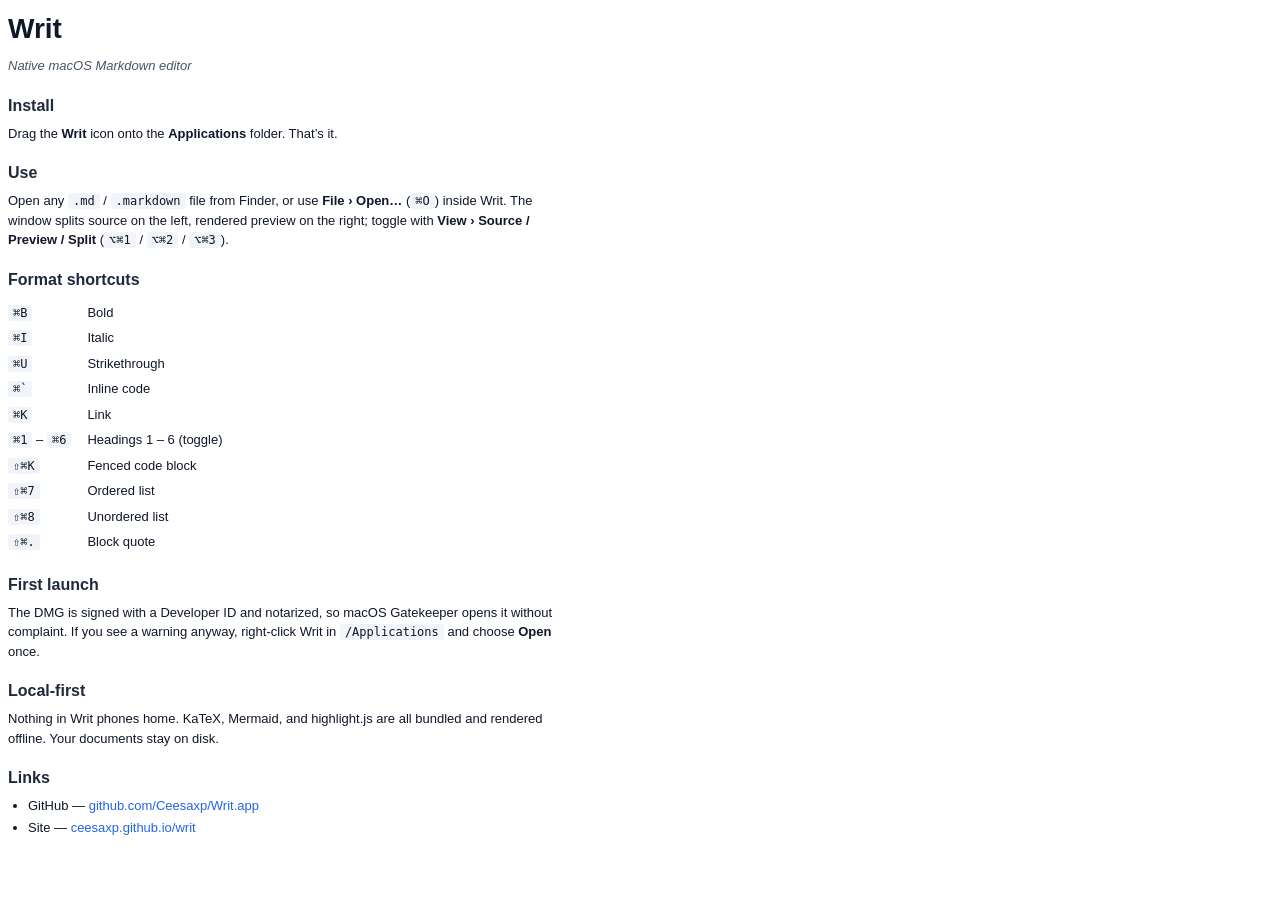
<file: Scripts/dmg-resources/README.html>
<!DOCTYPE html>
<html>
<head>
<meta charset="utf-8">
<title>Writ</title>
<style>
body { font-family: -apple-system, "Helvetica Neue", sans-serif; font-size: 13px; color: #0f172a; line-height: 1.5; max-width: 560px; }
h1 { font-size: 28px; font-weight: 700; margin: 0 0 4px; }
h2 { font-size: 16px; font-weight: 600; margin: 18px 0 6px; color: #1e293b; }
p { margin: 6px 0; }
em { color: #475569; font-style: italic; }
code, kbd { font-family: "SF Mono", Menlo, monospace; font-size: 12px; background: #f1f5f9; padding: 1px 5px; border-radius: 3px; }
table { border-collapse: collapse; margin: 8px 0 12px; }
td { padding: 3px 16px 3px 0; vertical-align: top; }
td.k { white-space: nowrap; }
a { color: #2563eb; text-decoration: none; }
ul { margin: 4px 0; padding-left: 20px; }
li { margin: 2px 0; }
</style>
</head>
<body>

<h1>Writ</h1>
<p><em>Native macOS Markdown editor</em></p>

<h2>Install</h2>
<p>Drag the <b>Writ</b> icon onto the <b>Applications</b> folder. That&rsquo;s it.</p>

<h2>Use</h2>
<p>Open any <code>.md</code> / <code>.markdown</code> file from Finder, or use <b>File &rsaquo; Open&hellip;</b> (<kbd>&#8984;O</kbd>) inside Writ. The window splits source on the left, rendered preview on the right; toggle with <b>View &rsaquo; Source / Preview / Split</b> (<kbd>&#8997;&#8984;1</kbd> / <kbd>&#8997;&#8984;2</kbd> / <kbd>&#8997;&#8984;3</kbd>).</p>

<h2>Format shortcuts</h2>
<table>
<tr><td class="k"><kbd>&#8984;B</kbd></td><td>Bold</td></tr>
<tr><td class="k"><kbd>&#8984;I</kbd></td><td>Italic</td></tr>
<tr><td class="k"><kbd>&#8984;U</kbd></td><td>Strikethrough</td></tr>
<tr><td class="k"><kbd>&#8984;&#96;</kbd></td><td>Inline code</td></tr>
<tr><td class="k"><kbd>&#8984;K</kbd></td><td>Link</td></tr>
<tr><td class="k"><kbd>&#8984;1</kbd> &ndash; <kbd>&#8984;6</kbd></td><td>Headings 1 &ndash; 6 (toggle)</td></tr>
<tr><td class="k"><kbd>&#8679;&#8984;K</kbd></td><td>Fenced code block</td></tr>
<tr><td class="k"><kbd>&#8679;&#8984;7</kbd></td><td>Ordered list</td></tr>
<tr><td class="k"><kbd>&#8679;&#8984;8</kbd></td><td>Unordered list</td></tr>
<tr><td class="k"><kbd>&#8679;&#8984;.</kbd></td><td>Block quote</td></tr>
</table>

<h2>First launch</h2>
<p>The DMG is signed with a Developer ID and notarized, so macOS Gatekeeper opens it without complaint. If you see a warning anyway, right-click Writ in <code>/Applications</code> and choose <b>Open</b> once.</p>

<h2>Local-first</h2>
<p>Nothing in Writ phones home. KaTeX, Mermaid, and highlight.js are all bundled and rendered offline. Your documents stay on disk.</p>

<h2>Links</h2>
<ul>
<li>GitHub &mdash; <a href="https://github.com/Ceesaxp/Writ.app">github.com/Ceesaxp/Writ.app</a></li>
<li>Site &mdash; <a href="https://ceesaxp.github.io/writ/">ceesaxp.github.io/writ</a></li>
</ul>

</body>
</html>
</file>
